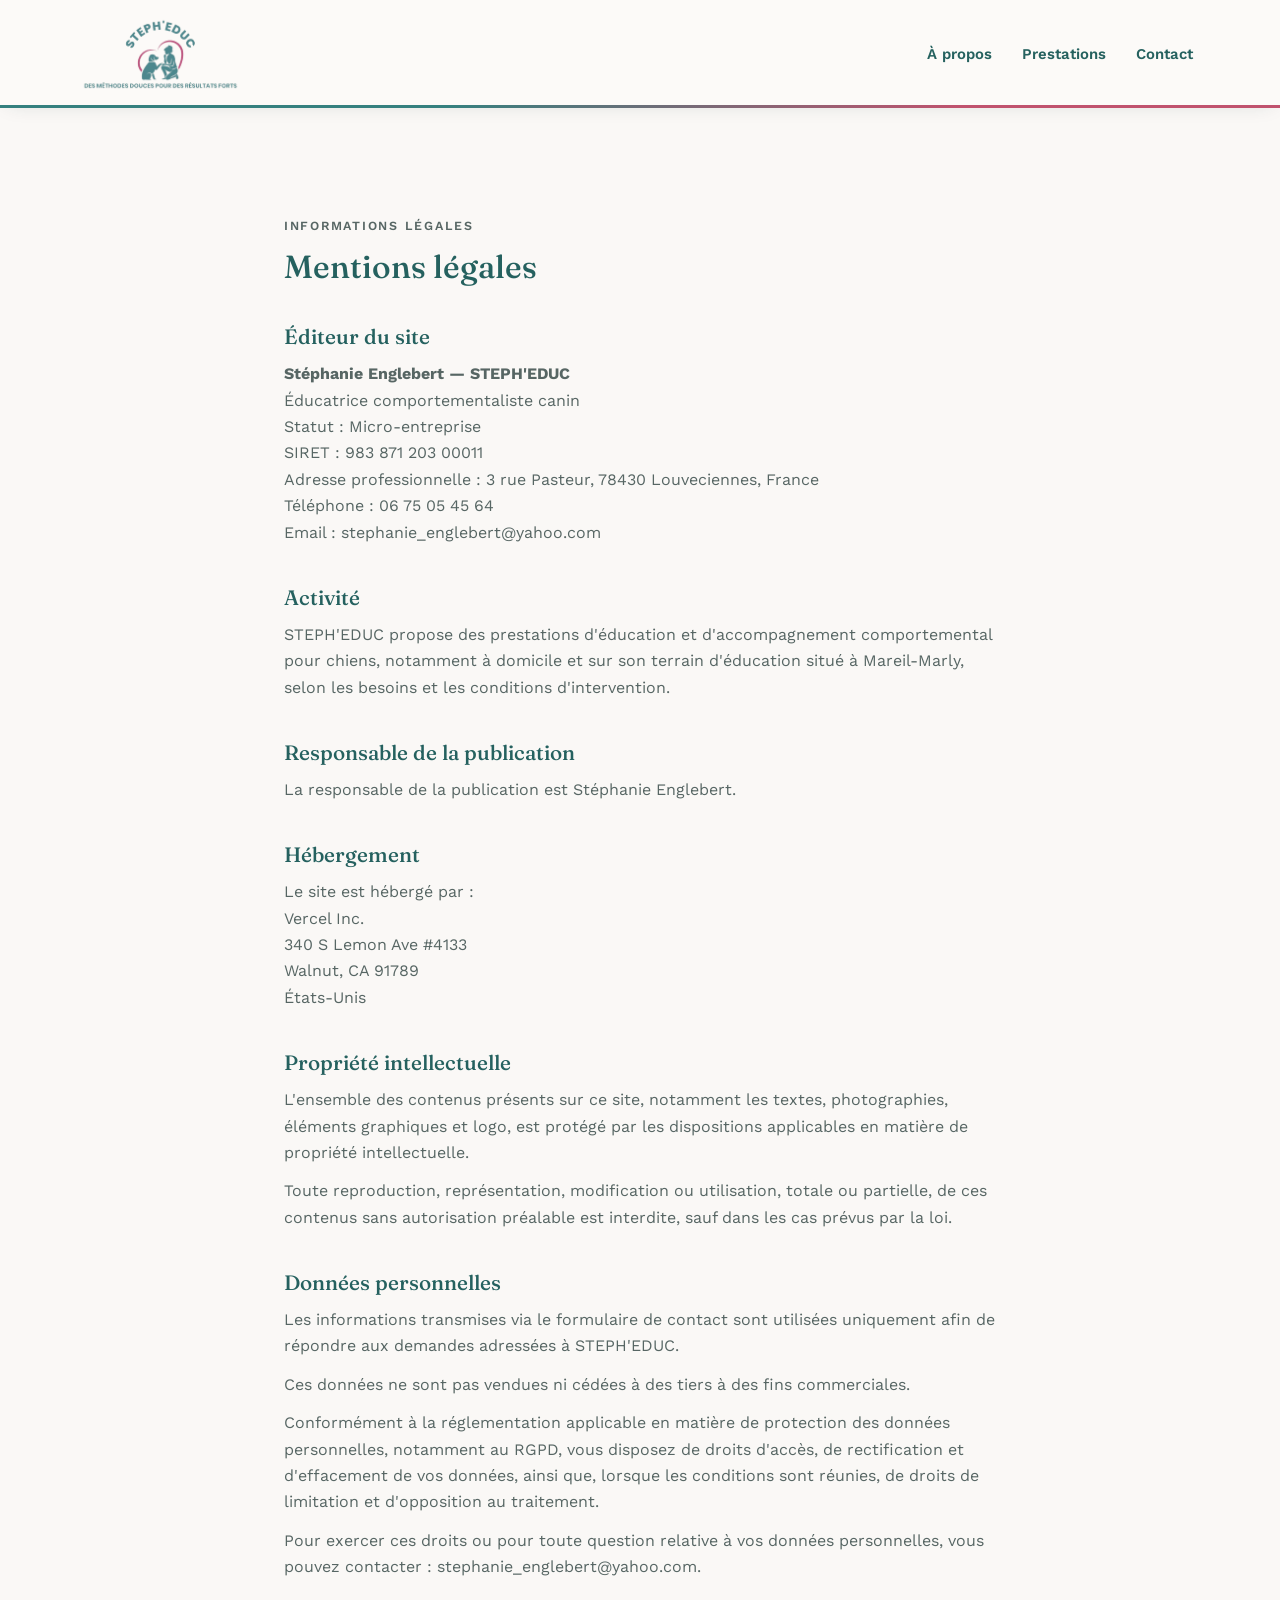
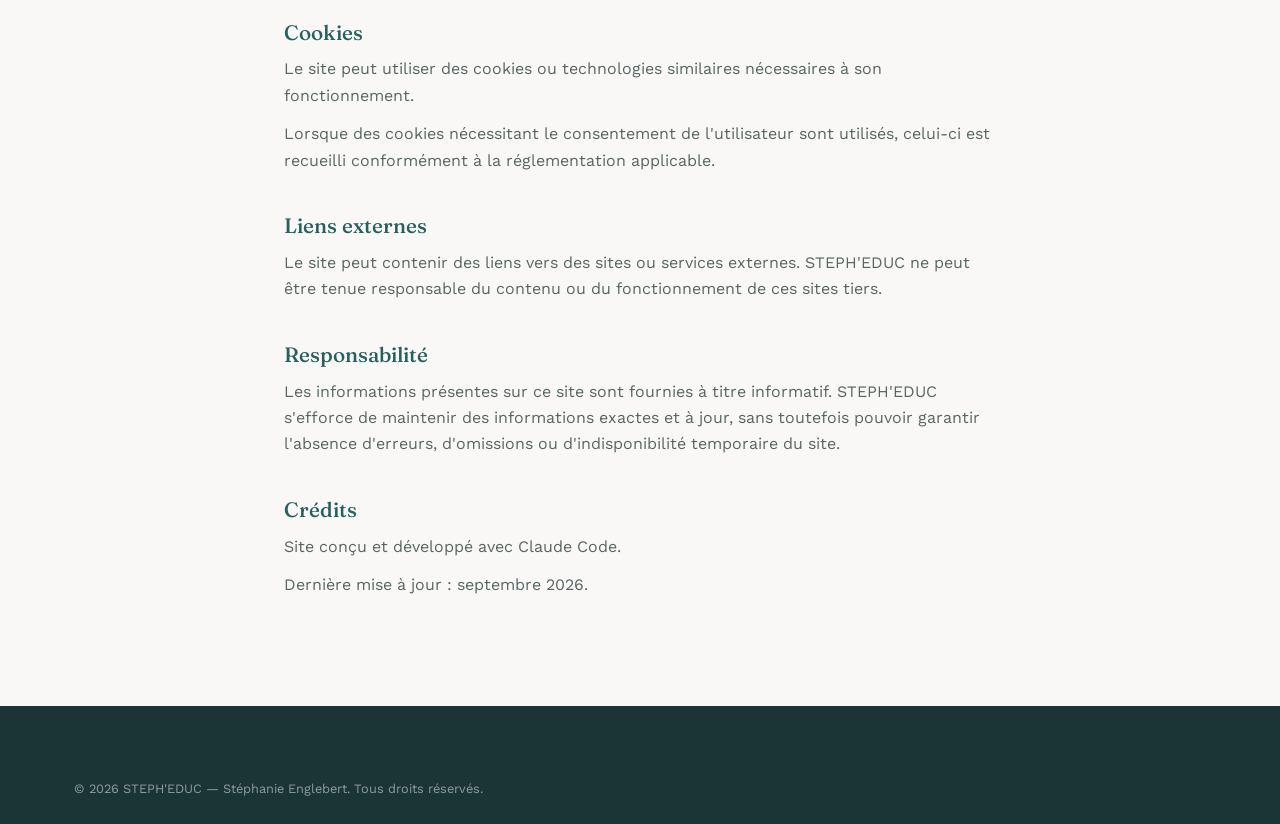
<file: legal.html>
<!DOCTYPE html>
<html lang="fr">
<head>
<meta charset="UTF-8">
<meta name="viewport" content="width=device-width, initial-scale=1.0">
<title>Mentions légales — STEPH'EDUC</title>
<meta name="robots" content="noindex">
<link rel="icon" href="images/favicon.svg" type="image/svg+xml">
<link rel="preconnect" href="https://fonts.googleapis.com">
<link rel="preconnect" href="https://fonts.gstatic.com" crossorigin>
<link href="https://fonts.googleapis.com/css2?family=Fraunces:ital,opsz,wght@0,9..144,400;0,9..144,500;0,9..144,600;1,9..144,500&family=Work+Sans:wght@300;400;500;600;700&display=swap" rel="stylesheet">
<link rel="stylesheet" href="css/style.css">
<style>
  .legal-content { max-width: 760px; }
  .legal-content h2 { margin-top: 40px; font-size: 1.3rem; }
  .legal-content p { margin: 12px 0; color: var(--color-text-soft); }
  .legal-content em { color: var(--color-accent); font-style: normal; }
</style>
</head>
<body>

<header class="site-header">
  <div class="container header-inner">
    <a href="index.html#top" class="logo">
      <img src="images/logo.png" alt="Logo STEPH'EDUC" class="logo-image"
           onerror="this.style.display='none'"
           onload="this.closest('.logo').classList.add('has-logo')">
      <span class="logo-fallback">
        <span class="logo-mark" aria-hidden="true">
          <svg viewBox="0 0 48 48" width="36" height="36" fill="none" xmlns="http://www.w3.org/2000/svg">
            <path d="M24 6c-3 0-5 3-5 6 0 2 1 3 1 5-3 1-5 4-6 7-1 3-3 5-3 8 0 5 5 8 13 8s13-3 13-8c0-3-2-5-3-8-1-3-3-6-6-7 0-2 1-3 1-5 0-3-2-6-5-6z" stroke="currentColor" stroke-width="1.6" stroke-linejoin="round"/>
            <circle cx="20" cy="20" r="1.4" fill="currentColor"/>
            <circle cx="28" cy="20" r="1.4" fill="currentColor"/>
          </svg>
        </span>
        <span class="logo-text">
          <strong>STEPH'EDUC</strong>
          <em>Éducatrice comportementaliste canin</em>
        </span>
      </span>
    </a>
    <nav class="main-nav legal-nav">
      <a href="index.html#apropos">À propos</a>
      <a href="index.html#services">Prestations</a>
      <a href="index.html#contact">Contact</a>
    </nav>
  </div>
</header>

<main class="section">
  <div class="container legal-content">
    <p class="eyebrow">Informations légales</p>
    <h1>Mentions légales</h1>

    <h2>Éditeur du site</h2>
    <p>
      <strong>Stéphanie Englebert — STEPH'EDUC</strong><br>
      Éducatrice comportementaliste canin<br>
      Statut : Micro-entreprise<br>
      SIRET : 983 871 203 00011<br>
      Adresse professionnelle : 3 rue Pasteur, 78430 Louveciennes, France<br>
      Téléphone : 06 75 05 45 64<br>
      Email : stephanie_englebert@yahoo.com
    </p>

    <h2>Activité</h2>
    <p>STEPH'EDUC propose des prestations d'éducation et d'accompagnement comportemental pour chiens, notamment à domicile et sur son terrain d'éducation situé à Mareil-Marly, selon les besoins et les conditions d'intervention.</p>

    <h2>Responsable de la publication</h2>
    <p>La responsable de la publication est Stéphanie Englebert.</p>

    <h2>Hébergement</h2>
    <p>
      Le site est hébergé par :<br>
      Vercel Inc.<br>
      340 S Lemon Ave #4133<br>
      Walnut, CA 91789<br>
      États-Unis
    </p>

    <h2>Propriété intellectuelle</h2>
    <p>L'ensemble des contenus présents sur ce site, notamment les textes, photographies, éléments graphiques et logo, est protégé par les dispositions applicables en matière de propriété intellectuelle.</p>
    <p>Toute reproduction, représentation, modification ou utilisation, totale ou partielle, de ces contenus sans autorisation préalable est interdite, sauf dans les cas prévus par la loi.</p>

    <h2>Données personnelles</h2>
    <p>Les informations transmises via le formulaire de contact sont utilisées uniquement afin de répondre aux demandes adressées à STEPH'EDUC.</p>
    <p>Ces données ne sont pas vendues ni cédées à des tiers à des fins commerciales.</p>
    <p>Conformément à la réglementation applicable en matière de protection des données personnelles, notamment au RGPD, vous disposez de droits d'accès, de rectification et d'effacement de vos données, ainsi que, lorsque les conditions sont réunies, de droits de limitation et d'opposition au traitement.</p>
    <p>Pour exercer ces droits ou pour toute question relative à vos données personnelles, vous pouvez contacter : stephanie_englebert@yahoo.com.</p>

    <h2>Cookies</h2>
    <p>Le site peut utiliser des cookies ou technologies similaires nécessaires à son fonctionnement.</p>
    <p>Lorsque des cookies nécessitant le consentement de l'utilisateur sont utilisés, celui-ci est recueilli conformément à la réglementation applicable.</p>

    <h2>Liens externes</h2>
    <p>Le site peut contenir des liens vers des sites ou services externes. STEPH'EDUC ne peut être tenue responsable du contenu ou du fonctionnement de ces sites tiers.</p>

    <h2>Responsabilité</h2>
    <p>Les informations présentes sur ce site sont fournies à titre informatif. STEPH'EDUC s'efforce de maintenir des informations exactes et à jour, sans toutefois pouvoir garantir l'absence d'erreurs, d'omissions ou d'indisponibilité temporaire du site.</p>

    <h2>Crédits</h2>
    <p>Site conçu et développé avec Claude Code.</p>
    <p>Dernière mise à jour : septembre 2026.</p>
  </div>
</main>

<footer class="site-footer">
  <div class="container footer-bottom">
    <p>© <span id="year"></span> STEPH'EDUC — Stéphanie Englebert. Tous droits réservés.</p>
  </div>
</footer>

<script src="js/main.js"></script>
</body>
</html>
</file>
<file: css/style.css>
/* ============================================================
   STEPH'EDUC — feuille de style principale
   Direction artistique : premium, chaleureuse et rigoureuse,
   alignée sur le logo (teal + framboise), avec des références
   discrètes à l'univers canin (empreintes en filigrane).
   Typo : Fraunces (titres) + Work Sans (texte).
   ============================================================ */

:root {
  /* Couleurs — alignées sur le logo STEPH'EDUC (teal + framboise) */
  --color-bg: #FAF8F6;
  --color-bg-alt: #ECF3F2;
  --color-surface: #FFFFFF;
  --color-text: #22302F;
  --color-text-soft: #576664;
  --color-primary: #35807F;
  --color-primary-dark: #25615F;
  --color-primary-soft: #D3E7E6;
  --color-accent: #C0526E;
  --color-accent-dark: #A4405A;
  --color-accent-soft: #F4DEE4;
  --color-rust: #A4405A;
  --color-border: #DCE7E5;
  --color-gold: #C9A227;
  --color-dark: #1B3536;
  --color-ok: #3E8E6E;
  --color-ok-soft: #DBF0E6;
  --color-warn: #C9962F;
  --color-warn-soft: #F8ECD5;
  --color-whatsapp: #25D366;

  /* Texture "monde canin" — empreintes de patte discrètes, en filigrane */
  --paw-light: url("data:image/svg+xml,%3Csvg xmlns='http://www.w3.org/2000/svg' width='90' height='90' viewBox='0 0 60 60'%3E%3Cg fill='%2335807F' fill-opacity='0.06'%3E%3Cellipse cx='30' cy='39' rx='11' ry='9'/%3E%3Cellipse cx='16' cy='23' rx='5.2' ry='6.2' transform='rotate(-18 16 23)'/%3E%3Cellipse cx='30' cy='16' rx='5.6' ry='6.6'/%3E%3Cellipse cx='44' cy='23' rx='5.2' ry='6.2' transform='rotate(18 44 23)'/%3E%3C/g%3E%3C/svg%3E");
  --paw-dark: url("data:image/svg+xml,%3Csvg xmlns='http://www.w3.org/2000/svg' width='90' height='90' viewBox='0 0 60 60'%3E%3Cg fill='%23FFFFFF' fill-opacity='0.05'%3E%3Cellipse cx='30' cy='39' rx='11' ry='9'/%3E%3Cellipse cx='16' cy='23' rx='5.2' ry='6.2' transform='rotate(-18 16 23)'/%3E%3Cellipse cx='30' cy='16' rx='5.6' ry='6.6'/%3E%3Cellipse cx='44' cy='23' rx='5.2' ry='6.2' transform='rotate(18 44 23)'/%3E%3C/g%3E%3C/svg%3E");

  /* Typo */
  --font-display: 'Fraunces', Georgia, serif;
  --font-body: 'Work Sans', -apple-system, BlinkMacSystemFont, sans-serif;

  /* Mise en page */
  --container-w: 1180px;
  --gutter: 24px;
  --section-y: 96px;
  --header-h: 108px;
  --radius: 6px;
  --radius-lg: 14px;
  --shadow-soft: 0 10px 30px -12px rgba(43, 42, 36, 0.18);
  --shadow-lift: 0 20px 45px -18px rgba(43, 42, 36, 0.28);
  --ease: cubic-bezier(0.2, 0.7, 0.2, 1);
}

/* ---------- Reset ---------- */
* { margin: 0; padding: 0; box-sizing: border-box; }
html { scroll-behavior: smooth; -webkit-text-size-adjust: 100%; }
body {
  font-family: var(--font-body);
  color: var(--color-text);
  background: var(--color-bg);
  line-height: 1.65;
  -webkit-font-smoothing: antialiased;
}
img { max-width: 100%; display: block; }
a { color: inherit; text-decoration: none; }
ul, ol { list-style: none; }
button { font: inherit; cursor: pointer; border: none; background: none; color: inherit; }
h1, h2, h3, h4 { font-family: var(--font-display); color: var(--color-primary-dark); line-height: 1.15; font-weight: 500; }
:focus-visible { outline: 2px solid var(--color-accent); outline-offset: 3px; border-radius: 4px; }

/* Les ancres ne passent plus sous le bandeau fixe */
section[id] { scroll-margin-top: calc(var(--header-h) - 2px); }

.container {
  width: 100%;
  max-width: var(--container-w);
  margin: 0 auto;
  padding: 0 var(--gutter);
}

.section { padding: var(--section-y) 0; position: relative; }
.section-alt { background-color: var(--color-bg-alt); background-image: var(--paw-light); background-size: 90px 90px; }
.section-dark {
  background-color: var(--color-primary-dark); background-image: var(--paw-dark); background-size: 90px 90px;
  color: #fff;
}

.eyebrow {
  font-family: var(--font-body);
  text-transform: uppercase;
  letter-spacing: 0.14em;
  font-size: 0.78rem;
  font-weight: 600;
  color: var(--color-accent);
  margin-bottom: 14px;
}

.lead { font-size: 1.1rem; color: var(--color-text-soft); max-width: 640px; }
.lead a { color: var(--color-accent-dark); font-weight: 600; text-decoration: underline; text-underline-offset: 3px; text-decoration-thickness: 1px; }

.section-head { max-width: 760px; margin-bottom: 52px; }
.section-head h2 { font-size: clamp(1.8rem, 3vw, 2.4rem); margin-bottom: 10px; }
.section-head h2::after, .about-text h2::after, .contact-text h2::after {
  content: ""; display: block; width: 56px; height: 3px; margin-top: 16px; margin-bottom: 4px;
  background: linear-gradient(90deg, var(--color-accent), var(--color-gold)); border-radius: 2px;
}
.section-head .lead { margin-top: 18px; }
.section-head-center { text-align: center; margin-left: auto; margin-right: auto; }
.section-head-center h2::after { margin-left: auto; margin-right: auto; }
.section-head-center .lead { margin-left: auto; margin-right: auto; }
.section-dark .eyebrow { color: var(--color-accent-soft); }
.section-dark h2 { color: #fff; }
.section-dark .lead { color: rgba(255, 255, 255, 0.82); }

/* ---------- Boutons ---------- */
.btn {
  display: inline-flex;
  align-items: center;
  justify-content: center;
  gap: 8px;
  padding: 14px 28px;
  border-radius: 999px;
  font-weight: 600;
  font-size: 0.95rem;
  line-height: 1.25;
  text-align: center;
  transition: transform 0.25s var(--ease), box-shadow 0.25s ease, background 0.25s ease, color 0.25s ease, border-color 0.25s ease;
}
.btn-primary {
  background: var(--color-accent);
  color: #fff;
  box-shadow: var(--shadow-soft);
}
.btn-primary:hover { transform: translateY(-2px); box-shadow: var(--shadow-lift); background: var(--color-accent-dark); }
.btn-ghost {
  border: 1.5px solid var(--color-primary-dark);
  color: var(--color-primary-dark);
}
.btn-ghost:hover { background: var(--color-primary-dark); color: #fff; }
.btn-small { padding: 10px 20px; font-size: 0.85rem; margin-top: 18px; }
.btn-sm { padding: 11px 22px; font-size: 0.88rem; }
.btn:disabled { opacity: 0.65; cursor: wait; transform: none; }

/* ---------- Header ---------- */
.site-header {
  position: sticky;
  top: 0;
  z-index: 100;
  background: rgba(252, 250, 248, 0.94);
  backdrop-filter: blur(12px);
  -webkit-backdrop-filter: blur(12px);
  box-shadow: 0 2px 20px -8px rgba(27, 53, 54, 0.18);
}
/* Fin liseré dégradé teal → framboise, repris des couleurs du logo */
.site-header::after {
  content: ""; position: absolute; left: 0; right: 0; bottom: 0; height: 3px;
  background: linear-gradient(90deg, var(--color-primary) 0%, var(--color-primary) 35%, var(--color-accent) 75%, var(--color-accent) 100%);
}
/* Sélecteur volontairement plus spécifique que `.container` : sans cela, la
   règle `.container` des media queries écrase le padding vertical et colle
   le logo aux bords du bandeau. */
.site-header .header-inner {
  display: flex;
  align-items: center;
  justify-content: space-between;
  gap: 20px;
  padding: 10px var(--gutter);
}
.logo { display: flex; align-items: center; gap: 12px; flex-shrink: 0; }
.logo-fallback { display: flex; align-items: center; gap: 12px; }
.logo-mark { color: var(--color-primary); flex-shrink: 0; }
.logo-text { display: flex; flex-direction: column; line-height: 1.2; }
.logo-text strong { font-family: var(--font-display); font-size: 1.15rem; color: var(--color-primary-dark); letter-spacing: 0.02em; }
.logo-text em { font-style: normal; font-size: 0.72rem; color: var(--color-text-soft); text-transform: uppercase; letter-spacing: 0.06em; }
.logo-image { display: none; height: 88px; width: auto; }
.logo.has-logo .logo-image { display: block; }
.logo.has-logo .logo-fallback { display: none; }

.main-nav { display: flex; align-items: center; gap: 4px; font-size: 0.93rem; font-weight: 600; }
.main-nav a {
  position: relative; color: var(--color-primary-dark); white-space: nowrap;
  padding: 9px 13px; border-radius: 999px;
  transition: color 0.2s ease, background 0.2s ease;
}
.main-nav a::after {
  content: ""; position: absolute; left: 13px; right: 13px; bottom: 4px; height: 2px;
  background: var(--color-accent); transform: scaleX(0); transform-origin: left; transition: transform 0.25s var(--ease);
}
.main-nav a:hover { background: var(--color-primary-soft); }
.main-nav a:hover::after, .main-nav a.is-current::after { transform: scaleX(1); }
.main-nav a.is-current { color: var(--color-accent-dark); }

.nav-toggle { display: none; flex-direction: column; gap: 5px; width: 30px; padding: 6px 0; }
.nav-toggle span { display: block; height: 2px; background: var(--color-primary-dark); border-radius: 2px; transition: transform 0.25s ease, opacity 0.2s ease; }
.nav-toggle[aria-expanded="true"] span:nth-child(1) { transform: translateY(7px) rotate(45deg); }
.nav-toggle[aria-expanded="true"] span:nth-child(2) { opacity: 0; }
.nav-toggle[aria-expanded="true"] span:nth-child(3) { transform: translateY(-7px) rotate(-45deg); }

/* ---------- Hero ---------- */
.hero { position: relative; min-height: 92vh; display: flex; align-items: center; overflow: hidden; color: #fff; }
.hero .hero-media { position: absolute; inset: 0; z-index: 0; border-radius: 0; }
.hero-media picture { display: block; width: 100%; height: 100%; }
.hero-media img { width: 100%; height: 100%; object-fit: cover; object-position: center 42%; }
.hero-media:hover img { transform: none; }
.hero-overlay {
  position: absolute; inset: 0; z-index: 1;
  background:
    linear-gradient(90deg, rgba(16,38,39,0.82) 0%, rgba(16,38,39,0.55) 45%, rgba(16,38,39,0.20) 75%),
    linear-gradient(180deg, rgba(16,38,39,0.55) 0%, rgba(16,38,39,0.35) 45%, rgba(16,38,39,0.80) 100%);
}
.hero-content { position: relative; z-index: 2; padding: 140px var(--gutter) 100px; }
.hero .eyebrow { color: var(--color-accent-soft); }
.hero h1 { font-size: clamp(2.4rem, 5.5vw, 4rem); color: #fff; max-width: 780px; margin-bottom: 14px; }
.hero-role {
  font-family: var(--font-body); text-transform: uppercase; letter-spacing: 0.1em;
  font-size: 0.95rem; font-weight: 600; color: rgba(255,255,255,0.95); margin-bottom: 22px;
}
.hero-slogan {
  font-family: var(--font-display); font-style: italic; font-size: 1.35rem; line-height: 1.35;
  color: #fff; margin-bottom: 20px; position: relative; padding-left: 18px;
}
.hero-slogan::before {
  content: ""; position: absolute; left: 0; top: 4px; bottom: 4px; width: 3px;
  background: var(--color-accent); border-radius: 2px;
}
.hero-lead { color: rgba(255,255,255,0.88); max-width: 480px; font-size: 1.1rem; margin-bottom: 34px; }
.hero-actions { display: flex; gap: 16px; flex-wrap: wrap; }
/* Tarif du bilan, lisible sans alourdir le hero */
.hero-price { margin-top: 16px; font-size: 0.92rem; font-weight: 500; color: rgba(255,255,255,0.85); }
.hero .btn-ghost { border-color: rgba(255,255,255,0.7); color: #fff; }
.hero .btn-ghost:hover { background: #fff; color: var(--color-primary-dark); }
.stars { color: var(--color-gold); letter-spacing: 2px; font-size: 1.05rem; }

/* ---------- Bandeau « l'essentiel » ---------- */
.stats-bar {
  background-color: var(--color-primary-dark); background-image: var(--paw-dark); background-size: 90px 90px;
  color: #fff; padding: 46px 0;
  border-top: 1px solid rgba(255,255,255,0.08); border-bottom: 1px solid rgba(255,255,255,0.08);
}
.stats-grid { display: grid; grid-template-columns: repeat(4, 1fr); gap: 24px; text-align: center; }
.stat { padding: 0 12px; border-left: 1px solid rgba(255,255,255,0.12); }
.stat:first-child { border-left: none; }
.stat-number {
  display: block; font-family: var(--font-display); font-size: 2.3rem; font-weight: 500; line-height: 1.2;
  background: linear-gradient(135deg, var(--color-accent-soft), var(--color-gold));
  -webkit-background-clip: text; background-clip: text; color: transparent;
}
.stat-label { display: block; font-size: 0.85rem; color: rgba(255,255,255,0.8); margin-top: 6px; line-height: 1.45; }

/* ---------- Photos (et leurs emplacements de secours) ---------- */
.photo-frame { position: relative; overflow: hidden; background: var(--color-bg-alt); border-radius: var(--radius-lg); }
.photo-frame img { width: 100%; height: 100%; object-fit: cover; transition: transform 0.6s var(--ease); }
.photo-frame:hover img { transform: scale(1.04); }
.photo-frame.img-missing { display: flex; align-items: center; justify-content: center; min-height: 220px; border: 2px dashed var(--color-border); }
.photo-frame.img-missing img { display: none; }
.photo-frame.img-missing::before {
  content: attr(data-missing-label);
  display: block; text-align: center; padding: 24px; font-size: 0.85rem;
  color: var(--color-text-soft); font-family: var(--font-body); line-height: 1.5;
}
.hero-media.img-missing {
  background: linear-gradient(135deg, var(--color-primary-dark), var(--color-primary));
  min-height: 100%; border: none;
}
.hero-media.img-missing::before { display: none; }

/* ---------- Votre besoin : sélecteur de situation ---------- */
.problem-grid { display: grid; grid-template-columns: repeat(7, 1fr); gap: 12px; margin-bottom: 22px; }
.problem-card {
  display: flex; flex-direction: column; align-items: center; justify-content: center; gap: 10px;
  min-height: 112px; padding: 18px 10px; text-align: center;
  background: var(--color-surface); border: 1.5px solid var(--color-border); border-radius: var(--radius-lg);
  font-weight: 600; font-size: 0.9rem; line-height: 1.3; color: var(--color-primary-dark);
  transition: border-color 0.2s ease, box-shadow 0.25s ease, transform 0.25s var(--ease), background 0.2s ease;
}
.problem-card:hover { border-color: var(--color-primary); transform: translateY(-2px); box-shadow: var(--shadow-soft); }
.problem-card[aria-selected="true"] {
  border-color: var(--color-accent); background: #FFF7F9; color: var(--color-accent-dark);
  box-shadow: 0 10px 26px -14px rgba(192, 82, 110, 0.55);
}
.problem-emoji { font-size: 1.75rem; line-height: 1; }

.problem-panel {
  display: grid; grid-template-columns: 1fr 1fr 1.15fr; gap: 28px 32px; align-items: start;
  background: var(--color-surface); border-radius: var(--radius-lg); box-shadow: var(--shadow-soft);
  border-top: 3px solid var(--color-accent); padding: 32px 34px;
  animation: panel-in 0.35s var(--ease);
}
.problem-panel[hidden] { display: none; }
@keyframes panel-in { from { opacity: 0; transform: translateY(8px); } to { opacity: 1; transform: none; } }
.problem-title { grid-column: 1 / -1; font-size: 1.4rem; }
.problem-label {
  font-size: 0.74rem; font-weight: 700; letter-spacing: 0.12em; text-transform: uppercase;
  color: var(--color-accent); margin-bottom: 8px;
}
.problem-block p:not(.problem-label) { color: var(--color-text-soft); font-size: 0.95rem; }
.problem-block a:not(.btn) { color: var(--color-accent-dark); font-weight: 600; text-decoration: underline; text-underline-offset: 3px; }
.problem-offer {
  background: var(--color-bg-alt); border-radius: var(--radius-lg); padding: 20px 22px;
  margin: -6px 0; border-left: 3px solid var(--color-primary);
}
.problem-offer .problem-label { color: var(--color-primary-dark); }
.problem-offer p:not(.problem-label) { color: var(--color-text); margin-bottom: 16px; }
.problem-more { margin-top: 20px; font-size: 0.95rem; color: var(--color-text-soft); }
.problem-more a { color: var(--color-accent-dark); font-weight: 600; text-decoration: underline; text-underline-offset: 3px; }

/* ---------- Mini-diagnostic ---------- */
.diag-card {
  max-width: 720px; margin: 0 auto; background: var(--color-surface); color: var(--color-text);
  border-radius: 18px; padding: 38px 40px 34px;
  box-shadow: 0 30px 60px -28px rgba(0, 0, 0, 0.5);
}
.diag-progress { height: 6px; background: var(--color-primary-soft); border-radius: 999px; overflow: hidden; }
.diag-progress span {
  display: block; height: 100%; width: 0; border-radius: 999px;
  background: linear-gradient(90deg, var(--color-primary), var(--color-accent));
  transition: width 0.4s var(--ease);
}
.diag-step { margin: 18px 0 8px; font-size: 0.78rem; font-weight: 600; letter-spacing: 0.12em; text-transform: uppercase; color: var(--color-text-soft); }
.diag-question { font-family: var(--font-display); font-size: 1.5rem; line-height: 1.3; color: var(--color-primary-dark); }
.diag-hint { font-size: 0.88rem; color: var(--color-text-soft); margin-top: 8px; }
.diag-quiz.is-changing .diag-question,
.diag-quiz.is-changing .diag-hint,
.diag-quiz.is-changing .diag-answers { animation: panel-in 0.32s var(--ease) backwards; }
.diag-quiz.is-changing .diag-hint { animation-delay: 0.03s; }
.diag-quiz.is-changing .diag-answers { animation-delay: 0.06s; }
.diag-quiz.is-changing-back .diag-question,
.diag-quiz.is-changing-back .diag-answers { animation: panel-in 0.24s var(--ease) backwards; }

.diag-answers { display: grid; gap: 10px; margin-top: 22px; }
.diag-answer {
  position: relative; text-align: left; padding: 14px 46px 14px 18px; border-radius: 12px;
  border: 1.5px solid var(--color-border); background: var(--color-bg);
  color: var(--color-primary-dark); font-weight: 600; font-size: 1rem; line-height: 1.4;
  transition: border-color 0.2s ease, background 0.2s ease, transform 0.2s var(--ease), box-shadow 0.2s ease;
}
.diag-answer::after {
  content: ''; position: absolute; right: 16px; top: 50%; transform: translateY(-50%);
  width: 20px; height: 20px; border-radius: 50%; border: 1.5px solid var(--color-border);
  background: var(--color-surface); transition: border-color 0.2s ease, background 0.2s ease;
}
.diag-answer:hover { border-color: var(--color-primary); background: var(--color-primary-soft); transform: translateY(-1px); }
.diag-answer:hover::after { border-color: var(--color-primary); }
.diag-answer:focus-visible { outline: 2px solid var(--color-primary); outline-offset: 2px; }
.diag-answer.is-selected {
  border-color: var(--color-primary); background: var(--color-primary-soft);
  box-shadow: inset 0 0 0 1px var(--color-primary);
}
.diag-answer.is-selected::after {
  border-color: var(--color-primary); background: var(--color-primary);
  background-image: url("data:image/svg+xml,%3Csvg xmlns='http://www.w3.org/2000/svg' viewBox='0 0 16 16'%3E%3Cpath fill='none' stroke='%23FFFFFF' stroke-width='2.2' stroke-linecap='round' stroke-linejoin='round' d='M3.5 8.5l3 3 6-6'/%3E%3C/svg%3E");
  background-size: 14px 14px; background-position: center; background-repeat: no-repeat;
}
.diag-nav { display: flex; align-items: center; justify-content: space-between; gap: 14px; margin-top: 20px; min-height: 24px; }
.diag-back { font-size: 0.88rem; color: var(--color-text-soft); text-decoration: underline; text-underline-offset: 3px; }
.diag-back:hover { color: var(--color-primary-dark); }
.diag-back[hidden] { display: none; }
.diag-next { margin-left: auto; }
.diag-next:disabled { opacity: 0.45; cursor: not-allowed; transform: none; box-shadow: none; }

.diag-result.is-changing { animation: panel-in 0.4s var(--ease); }
.diag-result-label { font-size: 0.78rem; font-weight: 700; letter-spacing: 0.12em; text-transform: uppercase; color: var(--color-accent); margin-bottom: 8px; }
.diag-result-title { font-size: 1.6rem; line-height: 1.25; margin-bottom: 24px; }
.diag-block { border-top: 1px solid var(--color-border); padding-top: 18px; margin-bottom: 20px; }
.diag-block-title {
  font-size: 0.78rem; font-weight: 700; letter-spacing: 0.1em; text-transform: uppercase;
  color: var(--color-primary); margin-bottom: 10px;
}
.diag-result-text { color: var(--color-text-soft); }
.diag-points { display: flex; flex-wrap: wrap; gap: 8px; margin-top: 14px; }
.diag-points:empty { display: none; }
.diag-points li {
  background: var(--color-primary-soft); color: var(--color-primary-dark);
  font-size: 0.85rem; font-weight: 600; padding: 6px 14px; border-radius: 999px;
}
.diag-axes { display: grid; gap: 12px; }
.diag-axes li {
  position: relative; padding-left: 34px; color: var(--color-text-soft); font-size: 0.97rem;
}
.diag-axes li::before {
  content: ''; position: absolute; left: 0; top: 2px; width: 22px; height: 22px; border-radius: 50%;
  background: var(--color-accent-soft) var(--paw-light); background-size: 22px 22px; background-position: center;
}
.diag-axes strong { display: block; color: var(--color-primary-dark); font-family: var(--font-display); font-size: 1.05rem; line-height: 1.35; }
.diag-block-reco { background: var(--color-bg-alt); border: 1px solid var(--color-border); border-radius: var(--radius-lg); padding: 20px 22px; }
.diag-reco-name { font-family: var(--font-display); font-size: 1.25rem; color: var(--color-primary-dark); margin-bottom: 8px; }
.diag-reco-text { color: var(--color-text-soft); }
.diag-why-intro { margin-top: 14px; font-weight: 600; color: var(--color-text); font-size: 0.94rem; }
.diag-why { margin-top: 6px; display: grid; gap: 4px; }
.diag-why li { position: relative; padding-left: 18px; color: var(--color-text-soft); font-size: 0.92rem; }
.diag-why li::before { content: '·'; position: absolute; left: 6px; color: var(--color-accent); font-weight: 700; }
.diag-reco-suite { margin-top: 14px; font-size: 0.92rem; color: var(--color-text-soft); font-style: italic; }
.diag-next-text { color: var(--color-text-soft); margin-bottom: 18px; }
.diag-actions { display: flex; flex-wrap: wrap; gap: 12px; }
/* Tarif rappelé sous le bouton du diagnostic, sans ambiguïté possible */
.diag-price { margin-top: 12px; font-size: 0.85rem; font-weight: 500; color: var(--color-text-soft); }
.diag-edit { display: inline-block; margin-top: 14px; }
.diag-disclaimer { font-size: 0.8rem; color: var(--color-text-soft); border-top: 1px solid var(--color-border); padding-top: 14px; }

/* ---------- Adoption ---------- */
.adopt-grid { display: grid; grid-template-columns: repeat(3, 1fr); gap: 20px; counter-reset: etape; }
.adopt-step {
  counter-increment: etape; position: relative;
  background: var(--color-surface); border-radius: var(--radius-lg); padding: 26px 24px 24px;
  box-shadow: var(--shadow-soft);
}
.adopt-step::before {
  content: counter(etape, decimal-leading-zero); display: block;
  font-family: var(--font-display); font-size: 1.9rem; line-height: 1; color: var(--color-primary);
  opacity: 0.35; margin-bottom: 12px;
}
.adopt-step h3 { font-size: 1.12rem; margin-bottom: 8px; }
.adopt-step p { color: var(--color-text-soft); font-size: 0.93rem; }
.adopt-step-warn { border-top: 3px solid var(--color-accent); }
.adopt-step-warn::before { color: var(--color-accent); opacity: 0.5; }
.adopt-cta {
  margin-top: 28px; display: flex; align-items: center; justify-content: space-between; gap: 24px;
  background: var(--color-primary-dark); background-image: var(--paw-dark); background-size: 90px 90px;
  color: rgba(255,255,255,0.88); border-radius: var(--radius-lg); padding: 26px 32px;
}
.adopt-cta strong { color: #fff; font-family: var(--font-display); font-weight: 500; font-size: 1.15rem; }
.adopt-cta .btn { flex-shrink: 0; }

/* ---------- À propos ---------- */
.about-grid { display: grid; grid-template-columns: 0.85fr 1.15fr; gap: 64px; align-items: center; }
.about-media { aspect-ratio: 4/5; }
.check-list { margin-top: 20px; display: flex; flex-direction: column; gap: 10px; }
.check-list li { padding-left: 26px; position: relative; color: var(--color-text-soft); }
.check-list li::before { content: "✓"; position: absolute; left: 0; color: var(--color-primary); font-weight: 700; }
.about-text p { margin-bottom: 16px; }
.about-text .lead { color: var(--color-text); font-weight: 500; }

/* ---------- Méthode / piliers ---------- */
.pillars { display: grid; grid-template-columns: repeat(4, 1fr); gap: 24px; }
.pillar {
  background: var(--color-surface); border-radius: var(--radius-lg); padding: 30px 24px;
  box-shadow: var(--shadow-soft); border-bottom: 3px solid var(--color-accent);
  transition: transform 0.25s var(--ease), box-shadow 0.25s ease;
}
.pillar:hover { transform: translateY(-4px); box-shadow: var(--shadow-lift); }
.pillar:nth-child(2) { border-bottom-color: var(--color-gold); }
.pillar:nth-child(3) { border-bottom-color: var(--color-primary); }
.pillar:nth-child(4) { border-bottom-color: var(--color-rust); }
.pillar-icon {
  display: flex; align-items: center; justify-content: center;
  width: 56px; height: 56px; border-radius: 50%;
  background: var(--color-accent-soft); color: var(--color-accent-dark); margin-bottom: 18px;
}
.pillar:nth-child(2) .pillar-icon { background: #F3E6C9; color: var(--color-gold); }
.pillar:nth-child(3) .pillar-icon { background: var(--color-primary-soft); color: var(--color-primary-dark); }
.pillar:nth-child(4) .pillar-icon { background: #F0D9D2; color: var(--color-rust); }
.pillar h3 { font-size: 1.15rem; margin-bottom: 10px; }
.pillar p { color: var(--color-text-soft); font-size: 0.95rem; }

/* ---------- Galerie ---------- */
.gallery-grid { display: grid; grid-template-columns: repeat(4, 1fr); gap: 18px; }
.gallery-item { aspect-ratio: 1/1; }

/* ---------- Avis ---------- */
.rating-badge { display: flex; align-items: center; gap: 10px; font-size: 1.05rem; margin-top: 6px; flex-wrap: wrap; }
.rating-badge strong { font-family: var(--font-display); font-size: 1.3rem; color: var(--color-primary-dark); }
.testimonials-grid { display: grid; grid-template-columns: repeat(3, 1fr); gap: 24px; }
.testimonial {
  position: relative; display: flex; flex-direction: column;
  background: var(--color-surface); border-radius: var(--radius-lg); padding: 34px 28px 26px;
  box-shadow: var(--shadow-soft); border-top: 3px solid var(--color-accent); overflow: hidden;
}
.testimonial:nth-child(3n+2) { border-top-color: var(--color-primary); }
.testimonial:nth-child(3n) { border-top-color: var(--color-gold); }
.testimonial::before {
  content: "”"; position: absolute; top: -6px; right: 20px; font-family: var(--font-display);
  font-size: 5rem; color: var(--color-accent-soft); line-height: 1; z-index: 0;
}
.testimonial .stars, .testimonial p, .testimonial footer { position: relative; z-index: 1; }
.testimonial p { margin: 14px 0; color: var(--color-text); flex: 1; }
.testimonial footer { display: flex; align-items: center; gap: 10px; margin-top: 6px; }
.testimonial-avatar {
  width: 34px; height: 34px; border-radius: 50%; flex-shrink: 0;
  background: var(--color-accent-soft); color: var(--color-accent-dark);
  display: flex; align-items: center; justify-content: center; font-weight: 700; font-size: 0.85rem;
}
.testimonial:nth-child(3n+2) .testimonial-avatar { background: var(--color-primary-soft); color: var(--color-primary-dark); }
.testimonial:nth-child(3n) .testimonial-avatar { background: #F3E9CC; color: #8A6D18; }
.testimonial cite { font-size: 0.85rem; color: var(--color-text-soft); font-style: normal; }
.services-note { margin-top: 24px; font-size: 0.85rem; color: var(--color-text-soft); }
.services-note a { color: var(--color-accent-dark); font-weight: 600; }

/* Points de navigation des carrousels (générés en JS, visibles en mobile/tablette) */
.carousel-dots { display: none; justify-content: center; gap: 8px; margin-top: 6px; }
.carousel-dots button {
  width: 8px; height: 8px; border-radius: 999px; background: #C5D6D4; padding: 0;
  transition: width 0.3s var(--ease), background 0.3s ease;
}
.carousel-dots button.is-active { width: 22px; background: var(--color-accent); }

/* ---------- Prestations ---------- */
.offer-grid { display: grid; grid-template-columns: repeat(2, 1fr); gap: 28px; align-items: stretch; }
.offer-card {
  position: relative; background: var(--color-surface); border: 1px solid var(--color-border);
  border-radius: var(--radius-lg); padding: 38px 32px 34px;
  display: flex; flex-direction: column;
  transition: box-shadow 0.25s ease, transform 0.25s var(--ease);
}
.offer-card:hover { box-shadow: var(--shadow-lift); transform: translateY(-4px); }
.offer-card-featured { border: 2px solid var(--color-accent); box-shadow: var(--shadow-soft); }
.offer-badge {
  position: absolute; top: -13px; left: 32px;
  background: var(--color-accent); color: #fff; font-size: 0.72rem; font-weight: 700;
  letter-spacing: 0.12em; text-transform: uppercase; padding: 6px 16px; border-radius: 999px;
}
.offer-card h3 { font-size: 1.45rem; margin-bottom: 10px; }
.offer-price {
  font-family: var(--font-display); font-size: 2.1rem; color: var(--color-accent);
  line-height: 1.1; margin-bottom: 18px;
}
.offer-price span {
  display: block; font-family: var(--font-body); font-size: 0.85rem; font-weight: 500;
  color: var(--color-text-soft); margin-top: 6px; letter-spacing: 0.01em;
}
.offer-desc { color: var(--color-text-soft); font-size: 0.95rem; margin-bottom: 18px; }
.offer-card .check-list { margin-top: 0; margin-bottom: 26px; }
.offer-card .btn { align-self: flex-start; margin-top: auto; }

.formats { margin-top: 52px; }
.formats > h3 { font-size: 1.3rem; margin-bottom: 22px; text-align: center; }
.format-grid { display: grid; grid-template-columns: repeat(2, 1fr); gap: 24px; }
.format-card {
  background: var(--color-surface); border-radius: var(--radius-lg); padding: 28px 28px;
  box-shadow: var(--shadow-soft); border-left: 3px solid var(--color-primary);
}
.format-card:nth-child(2) { border-left-color: var(--color-accent); }
.format-icon {
  display: flex; align-items: center; justify-content: center;
  width: 50px; height: 50px; border-radius: 50%; margin-bottom: 14px;
  background: var(--color-primary-soft); color: var(--color-primary-dark);
}
.format-card:nth-child(2) .format-icon { background: var(--color-accent-soft); color: var(--color-accent-dark); }
.format-card h4 { font-family: var(--font-display); font-size: 1.15rem; color: var(--color-primary-dark); margin-bottom: 8px; }
.format-card p { color: var(--color-text-soft); font-size: 0.93rem; }

/* ---------- Localisation ---------- */
.locate-grid { display: grid; grid-template-columns: 1fr 1fr; gap: 40px; align-items: start; margin-bottom: 36px; }
.locate-checker {
  background: var(--color-surface); border-radius: var(--radius-lg); padding: 32px;
  box-shadow: var(--shadow-soft); border-top: 3px solid var(--color-accent);
}
.locate-checker label { display: block; font-size: 0.88rem; font-weight: 600; color: var(--color-text-soft); margin-bottom: 10px; }
.locate-form { display: flex; gap: 10px; flex-wrap: wrap; }
.locate-form input {
  flex: 1; min-width: 180px; font: inherit; padding: 12px 16px; border: 1px solid var(--color-border);
  border-radius: var(--radius); background: var(--color-bg); color: var(--color-text);
}
.locate-form input:focus { outline: none; border-color: var(--color-accent); }
.locate-note { margin-top: 16px; font-size: 0.82rem; color: var(--color-text-soft); }
.locate-note a { color: var(--color-accent-dark); font-weight: 600; }

.locate-result {
  display: flex; align-items: flex-start; gap: 12px; margin-top: 20px; padding: 16px 18px;
  border-radius: var(--radius); font-size: 0.92rem; line-height: 1.5;
}
.locate-result .locate-icon {
  flex-shrink: 0; width: 26px; height: 26px; border-radius: 50%;
  display: flex; align-items: center; justify-content: center; font-size: 0.9rem; font-weight: 700; color: #fff;
}
.locate-result strong { display: block; margin-bottom: 2px; }
.locate-result.is-ok { background: var(--color-ok-soft); color: #24503C; }
.locate-result.is-ok .locate-icon { background: var(--color-ok); }
.locate-result.is-warn { background: var(--color-warn-soft); color: #6B4E17; }
.locate-result.is-warn .locate-icon { background: var(--color-warn); }
.locate-result.is-far, .locate-result.is-unknown { background: #F2E2DC; color: #7A3524; }
.locate-result.is-far .locate-icon, .locate-result.is-unknown .locate-icon { background: var(--color-rust); }

.tag-list { display: flex; flex-wrap: wrap; gap: 10px; }
.tag-list li {
  background: var(--color-primary-soft); color: var(--color-primary-dark);
  padding: 8px 16px; border-radius: 999px; font-size: 0.88rem; font-weight: 500;
}
.tag-list li.tag-ok { background: var(--color-ok-soft); color: #24503C; }
.tag-list li.tag-strong { background: var(--color-accent); color: #fff; font-weight: 600; }
.zone-map { position: relative; border-radius: var(--radius-lg); overflow: hidden; box-shadow: var(--shadow-soft); background: #E8EFEE; }
.locate-map { height: 380px; width: 100%; z-index: 0; }
.leaflet-container { font-family: var(--font-body); background: #E8EFEE; }
.leaflet-control-attribution { font-size: 10px; }
.map-legend {
  position: absolute; left: 12px; bottom: 12px; z-index: 500;
  display: flex; flex-wrap: wrap; gap: 6px 14px; max-width: calc(100% - 24px);
  background: rgba(255, 255, 255, 0.92); border-radius: 999px; padding: 6px 14px;
  font-size: 0.76rem; font-weight: 600; color: var(--color-primary-dark); box-shadow: var(--shadow-soft);
}
.map-legend span { display: inline-flex; align-items: center; gap: 6px; }
.map-legend span::before { content: ""; width: 10px; height: 10px; border-radius: 50%; }
.map-legend .legend-zone::before { background: rgba(53, 128, 127, 0.25); border: 1.5px dashed var(--color-primary); }
.map-legend .legend-zone-var::before { background: rgba(201, 162, 39, 0.25); border: 1.5px dashed var(--color-gold); }
.map-legend .legend-terrain::before { background: var(--color-accent); }
/* Commune recherchée : verte si couverte, framboise sinon — les deux états. */
.map-legend .legend-city::before { background: linear-gradient(90deg, var(--color-ok) 0 50%, var(--color-rust) 50% 100%); }
/* Épingles de la carte (dessinées en CSS, cohérentes avec la DA) */
.map-pin {
  width: 26px; height: 26px; border-radius: 50% 50% 50% 0; transform: rotate(-45deg);
  background: var(--color-primary-dark); border: 3px solid #fff; box-shadow: 0 4px 10px rgba(0,0,0,0.3);
}
.map-pin.is-ok { background: var(--color-ok); }
.map-pin.is-far { background: var(--color-rust); }
.map-pin.is-home { width: 18px; height: 18px; border-width: 2px; background: var(--color-accent); }

/* Champ de recherche avec suggestions */
.locate-field { position: relative; flex: 1; min-width: 200px; }
.locate-form .locate-field input { width: 100%; min-width: 0; }
.locate-suggest {
  position: absolute; top: calc(100% + 6px); left: 0; right: 0; z-index: 30;
  background: #fff; border: 1px solid var(--color-border); border-radius: 12px;
  box-shadow: var(--shadow-lift); padding: 6px; max-height: 290px; overflow-y: auto;
}
.locate-suggest[hidden] { display: none; }
.locate-suggest li {
  display: flex; align-items: baseline; justify-content: space-between; gap: 12px;
  padding: 11px 12px; border-radius: 8px; cursor: pointer; font-size: 0.94rem; color: var(--color-text);
}
.locate-suggest li:hover, .locate-suggest li[aria-selected="true"] { background: var(--color-bg-alt); color: var(--color-primary-dark); }
.locate-suggest li small { font-size: 0.78rem; color: var(--color-text-soft); white-space: nowrap; }
.locate-suggest .locate-suggest-empty { cursor: default; color: var(--color-text-soft); font-size: 0.88rem; }
.locate-suggest .locate-suggest-empty:hover { background: none; }
.locate-result a { font-weight: 600; text-decoration: underline; text-underline-offset: 3px; }

/* ---------- FAQ ---------- */
/* Les deux colonnes partagent les mêmes lignes : les questions restent alignées
   deux à deux. Quand une réponse est ouverte, les autres cartes reprennent leur
   hauteur naturelle au lieu de s'étirer. */
.faq-grid {
  display: grid; grid-template-columns: repeat(2, minmax(0, 1fr)); grid-template-rows: repeat(5, auto);
  grid-auto-flow: column; gap: 12px 22px; align-items: stretch;
}
.faq-col { display: contents; }
.faq-grid:has(.faq-item[open]) .faq-item:not([open]) { align-self: start; }
.faq-item {
  background: var(--color-surface); border: 1px solid var(--color-border); border-radius: 12px;
  transition: border-color 0.2s ease, box-shadow 0.25s ease;
}
.faq-item:hover { border-color: #BFD6D3; }
.faq-item[open] { border-color: var(--color-primary-soft); box-shadow: var(--shadow-soft); }
.faq-item summary {
  list-style: none; cursor: pointer; display: flex; align-items: center; justify-content: space-between; gap: 16px;
  padding: 17px 20px; font-weight: 600; font-size: 0.98rem; line-height: 1.4; color: var(--color-primary-dark);
}
.faq-item summary::-webkit-details-marker { display: none; }
.faq-icon {
  position: relative; flex-shrink: 0; width: 26px; height: 26px; border-radius: 50%;
  background: var(--color-primary-soft); transition: background 0.2s ease, transform 0.3s var(--ease);
}
.faq-icon::before, .faq-icon::after {
  content: ""; position: absolute; left: 50%; top: 50%; width: 11px; height: 2px; border-radius: 2px;
  background: var(--color-primary-dark); transform: translate(-50%, -50%);
}
.faq-icon::after { transform: translate(-50%, -50%) rotate(90deg); transition: transform 0.3s var(--ease); }
.faq-item[open] .faq-icon { background: var(--color-accent-soft); transform: rotate(180deg); }
.faq-item[open] .faq-icon::after { transform: translate(-50%, -50%) rotate(0deg); }
.faq-item[open] .faq-icon::before, .faq-item[open] .faq-icon::after { background: var(--color-accent-dark); }
.faq-answer { padding: 0 20px 18px; color: var(--color-text-soft); font-size: 0.94rem; }
.faq-item[open] .faq-answer { animation: panel-in 0.3s var(--ease); }
.faq-answer a { color: var(--color-accent-dark); font-weight: 600; text-decoration: underline; text-underline-offset: 3px; }

/* ---------- Contact ---------- */
.contact-grid { display: grid; grid-template-columns: 0.82fr 1.18fr; gap: 56px; align-items: start; }
/* Une seule colonne : chaque moyen de contact dispose de toute la largeur,
   ce qui garantit des blocs de même taille et supprime les césures
   (adresse e-mail ou pseudo Instagram coupés en deux). */
.contact-list { margin-top: 28px; display: grid; grid-template-columns: 1fr; gap: 10px; }
.contact-item {
  display: flex; align-items: center; gap: 14px; height: 100%;
  background: var(--color-surface); border: 1px solid var(--color-border);
  border-radius: var(--radius-lg); padding: 14px 16px;
  transition: transform 0.2s var(--ease), box-shadow 0.2s ease, border-color 0.2s ease;
}
a.contact-item:hover { transform: translateY(-2px); box-shadow: var(--shadow-soft); border-color: var(--color-primary-soft); }
.contact-icon {
  flex-shrink: 0; width: 42px; height: 42px; border-radius: 50%;
  display: flex; align-items: center; justify-content: center;
  background: var(--color-primary-soft); color: var(--color-primary-dark);
}
.contact-item-whatsapp .contact-icon { background: #DCF3E4; color: #1F7A46; }
.contact-item-mail .contact-icon { background: var(--color-accent-soft); color: var(--color-accent-dark); }
.contact-item-insta .contact-icon { background: #F6E2EC; color: #A8376B; }
.contact-item-fb .contact-icon { background: #DDE7F6; color: #2B4E86; }
.contact-item-static { background: transparent; border-style: dashed; }
.contact-body { display: flex; flex-direction: column; gap: 2px; min-width: 0; }
.contact-label { font-size: 0.72rem; text-transform: uppercase; letter-spacing: 0.08em; color: var(--color-text-soft); }
.contact-body strong {
  font-weight: 600; color: var(--color-primary-dark); font-size: 0.92rem; line-height: 1.35;
  /* Pas de coupure au milieu d'un mot : l'adresse et le pseudo tiennent
     désormais sur une seule ligne à tous les formats. */
  overflow-wrap: normal;
}
a.contact-item:hover .contact-body strong { color: var(--color-accent-dark); }

.contact-form {
  position: relative; background: var(--color-surface); border-radius: var(--radius-lg); padding: 32px;
  box-shadow: var(--shadow-soft); border-top: 3px solid var(--color-accent);
  display: flex; flex-direction: column; gap: 20px;
}
.form-honey { position: absolute; left: -9999px; width: 1px; height: 1px; opacity: 0; }
.form-note { font-size: 0.84rem; color: var(--color-text-soft); background: var(--color-bg-alt); padding: 11px 14px; border-radius: var(--radius); }
.form-note a { color: var(--color-accent-dark); font-weight: 600; white-space: nowrap; }

/* La note doit tenir sur une seule ligne. Le texte mesure environ 560 px :
   on le garde d'un seul tenant dès que la largeur disponible le permet, en
   ajustant légèrement le corps. En dessous de 700 px, il n'y a pas assez de
   place — la note revient alors proprement à la ligne plutôt que de déborder. */
@media (min-width: 700px) {
  .form-note { white-space: nowrap; font-size: 0.78rem; padding: 11px 12px; }
}
/* Au-delà de 1100 px, le formulaire revient dans la colonne de droite et se
   resserre : le corps baisse encore un peu pour conserver la ligne unique. */
@media (min-width: 1101px) and (max-width: 1260px) {
  .form-note { font-size: 0.72rem; padding: 11px 8px; }
}

/* Grille des champs : Nom · E-mail · Téléphone sur une ligne, message en pleine largeur */
.form-grid { display: grid; grid-template-columns: repeat(3, minmax(0, 1fr)); gap: 16px 16px; align-items: start; }
.field { display: flex; flex-direction: column; gap: 7px; min-width: 0; }
.field-full { grid-column: 1 / -1; }
.field label {
  display: flex; align-items: baseline; gap: 6px; min-height: 1.2em;
  font-size: 0.85rem; font-weight: 600; line-height: 1.2; color: var(--color-primary-dark);
}
.form-optional { font-size: 0.74rem; font-weight: 500; color: var(--color-text-soft); }
.contact-form input, .contact-form textarea {
  width: 100%; font: inherit; font-size: 1rem; line-height: 1.4; padding: 12px 14px;
  border: 1.5px solid var(--color-border); border-radius: 10px;
  background: var(--color-bg); color: var(--color-text); font-weight: 400;
  transition: border-color 0.2s ease, box-shadow 0.2s ease, background 0.2s ease;
}
.contact-form input { height: 50px; }
.contact-form input::placeholder, .contact-form textarea::placeholder { color: #9AA8A6; }
.contact-form textarea { resize: vertical; min-height: 140px; }
.contact-form input:hover, .contact-form textarea:hover { border-color: #C3D5D2; }
.contact-form input:focus, .contact-form textarea:focus {
  outline: none; background: #fff; border-color: var(--color-primary);
  box-shadow: 0 0 0 3px rgba(53, 128, 127, 0.14);
}
.contact-form .is-invalid { border-color: var(--color-rust); background: #FFF8F6; }
.contact-form .is-invalid:focus { box-shadow: 0 0 0 3px rgba(164, 64, 90, 0.14); border-color: var(--color-rust); }
.field-error { font-size: 0.78rem; line-height: 1.35; color: var(--color-rust); }
.field-error:empty { display: none; }
.form-footer { display: flex; align-items: center; justify-content: space-between; gap: 16px 24px; flex-wrap: wrap; }
.form-legal { font-size: 0.8rem; color: var(--color-text-soft); }
.form-footer .btn { min-width: 220px; }
.form-status { border-radius: var(--radius); padding: 14px 16px; font-size: 0.92rem; line-height: 1.5; }
.form-status.is-success { background: var(--color-ok-soft); color: #24503C; }
.form-status.is-error { background: #F2E2DC; color: #7A3524; }
.form-status.is-fallback { background: var(--color-warn-soft); color: #5F4513; }
.form-status strong { display: block; margin-bottom: 4px; }
.form-status-actions { display: flex; flex-wrap: wrap; gap: 10px; margin-top: 12px; }
.form-status-actions .btn { padding: 10px 18px; font-size: 0.86rem; }
.btn-whatsapp { background: #1FA855; color: #fff; }
.btn-whatsapp:hover { background: #178A45; transform: translateY(-2px); }

/* ---------- Footer ---------- */
.site-footer { background: var(--color-dark); color: rgba(255,255,255,0.82); padding: 52px 0 24px; }
.footer-inner { display: flex; justify-content: space-between; flex-wrap: wrap; gap: 28px; padding-bottom: 30px; border-bottom: 1px solid rgba(255,255,255,0.12); }
.footer-brand strong { font-family: var(--font-display); font-size: 1.2rem; color: #fff; }
.footer-brand p { font-size: 0.85rem; margin-top: 6px; color: rgba(255,255,255,0.6); }
.footer-nav { display: flex; gap: 8px 20px; flex-wrap: wrap; font-size: 0.9rem; }
.footer-nav a:hover, .footer-social a:hover { color: var(--color-accent-soft); }
.footer-social { display: flex; gap: 18px; font-size: 0.9rem; }
.footer-bottom { padding-top: 20px; font-size: 0.8rem; color: rgba(255,255,255,0.5); }

/* ---------- Boutons flottants : WhatsApp + retour en haut ---------- */
.wa-float {
  position: fixed; right: 22px; bottom: 22px; z-index: 210;
  width: 56px; height: 56px; border-radius: 50%;
  display: flex; align-items: center; justify-content: center;
  background: var(--color-whatsapp); color: #fff;
  box-shadow: 0 14px 30px -12px rgba(18, 120, 64, 0.65), 0 0 0 3px rgba(255, 255, 255, 0.9);
  transition: transform 0.25s var(--ease), box-shadow 0.25s ease;
}
.wa-float:hover { transform: translateY(-2px) scale(1.04); }
.wa-float-label {
  position: absolute; right: calc(100% + 12px); top: 50%;
  background: var(--color-dark); color: #fff; font-size: 0.82rem; font-weight: 600; white-space: nowrap;
  padding: 7px 14px; border-radius: 999px; box-shadow: var(--shadow-soft);
  opacity: 0; transform: translate(6px, -50%); pointer-events: none;
  transition: opacity 0.2s ease, transform 0.25s var(--ease);
}
.wa-float:hover .wa-float-label, .wa-float:focus-visible .wa-float-label { opacity: 1; transform: translate(0, -50%); }

.back-to-top {
  position: fixed; right: 27px; bottom: 92px; z-index: 200;
  width: 46px; height: 46px; border-radius: 50%;
  background: var(--color-primary-dark); color: #fff;
  display: flex; align-items: center; justify-content: center;
  box-shadow: var(--shadow-lift);
  opacity: 0; transform: translateY(12px); pointer-events: none;
  transition: opacity 0.25s ease, transform 0.25s var(--ease), background 0.25s ease;
}
.back-to-top.is-visible { opacity: 1; transform: translateY(0); pointer-events: auto; }
.back-to-top:hover { background: var(--color-accent); }

/* ---------- Animations d'apparition (discrètes) ---------- */
.reveal { opacity: 0; transform: translateY(18px); transition: opacity 0.65s ease, transform 0.65s var(--ease); }
.reveal.is-visible { opacity: 1; transform: none; }

@media (prefers-reduced-motion: reduce) {
  html { scroll-behavior: auto; }
  *, *::before, *::after { animation: none !important; transition: none !important; }
  .reveal { opacity: 1; transform: none; }
}

/* ============================================================
   Responsive
   ============================================================ */

/* ---- Portable / tablette paysage ---- */
@media (max-width: 1100px) {
  :root { --header-h: 96px; }
  .main-nav { gap: 0; font-size: 0.88rem; }
  .main-nav a { padding: 9px 9px; }
  .main-nav a::after { left: 9px; right: 9px; }
  .logo-image { height: 76px; }
  .problem-grid { grid-template-columns: repeat(4, 1fr); }
  .problem-card { min-height: 96px; }
}

/* ---- Contact sur une seule colonne : texte et moyens de contact côte à côte,
        formulaire en pleine largeur en dessous ---- */
@media (max-width: 1100px) {
  .contact-grid { grid-template-columns: 1fr; gap: 36px; }
}
@media (max-width: 1100px) and (min-width: 761px) {
  .contact-text { display: grid; grid-template-columns: 1fr 1.05fr; column-gap: 40px; align-items: start; }
  .contact-text > .eyebrow, .contact-text > h2, .contact-text > .lead { grid-column: 1; }
  .contact-list { grid-column: 2; grid-row: 1 / span 3; margin-top: 0; }
}

/* ---- Bascule vers le menu mobile ---- */
@media (max-width: 980px) {
  :root { --header-h: 88px; --section-y: 76px; }
  .main-nav {
    position: absolute; top: 100%; left: 0; right: 0; background: var(--color-bg);
    flex-direction: column; align-items: stretch; padding: 12px var(--gutter) 18px; gap: 2px;
    box-shadow: 0 18px 30px -18px rgba(27, 53, 54, 0.35); font-size: 1rem;
    display: none;
  }
  .main-nav.is-open { display: flex; }
  .main-nav a { padding: 12px 14px; }
  .main-nav a::after { display: none; }
  .main-nav a.is-current { background: var(--color-primary-soft); }
  .nav-toggle { display: flex; }
  /* La page Mentions légales n'a pas de bouton menu : sa navigation courte
     reste affichée en ligne plutôt que de disparaître sur mobile. */
  .main-nav.legal-nav {
    display: flex; position: static; flex-direction: row; flex-wrap: wrap;
    justify-content: flex-end; padding: 0; gap: 2px; box-shadow: none;
    background: transparent; font-size: 0.85rem;
  }
  .main-nav.legal-nav a { padding: 8px 10px; }
  .logo-image { height: 68px; }

  .about-grid, .locate-grid { grid-template-columns: 1fr; }
  .about-grid { gap: 36px; }
  .about-media { aspect-ratio: 16/10; max-height: 460px; }
  .pillars { grid-template-columns: repeat(2, 1fr); gap: 18px; }
  .problem-panel { grid-template-columns: 1fr 1fr; padding: 28px; }
  .problem-offer { grid-column: 1 / -1; margin: 0; }
  .adopt-grid { grid-template-columns: repeat(2, 1fr); gap: 16px; }
  .faq-grid { gap: 12px 16px; }

  /* Avis : carrousel horizontal (2 cartes visibles) au lieu d'une longue pile */
  .testimonials-grid {
    display: flex; gap: 16px; overflow-x: auto; scroll-snap-type: x mandatory;
    margin: 0 calc(-1 * var(--gutter)); padding: 6px var(--gutter) 18px;
    scroll-padding: 0 var(--gutter); scrollbar-width: none; -webkit-overflow-scrolling: touch;
  }
  .testimonials-grid::-webkit-scrollbar { display: none; }
  .testimonial { flex: 0 0 calc(50% - 8px); scroll-snap-align: start; }
  .testimonials-grid + .carousel-dots { display: flex; }
}

/* Tablette en portrait (iPad ~768 px) : trois champs sur une ligne
   tomberaient autour de 200 px, trop serrés pour un e-mail. */
@media (max-width: 900px) and (min-width: 761px) {
  .form-grid { grid-template-columns: repeat(2, minmax(0, 1fr)); }
  .field-name { grid-column: 1 / -1; }
}

/* ---- Tablette portrait ---- */
@media (max-width: 760px) {
  :root { --section-y: 64px; }
  .section-head { margin-bottom: 38px; }
  .stats-grid { gap: 14px; }
  .stat { padding: 0 6px; }
  .stat-number { font-size: 1.85rem; }
  .stat-label { font-size: 0.78rem; }
  .gallery-grid { grid-template-columns: repeat(4, 1fr); gap: 12px; }
  .offer-card { padding: 32px 22px 26px; }
  .offer-card h3 { font-size: 1.25rem; }
  .offer-price { font-size: 1.8rem; }
  .offer-desc, .offer-card .check-list li { font-size: 0.9rem; }
  .format-card { padding: 22px 20px; }
  .faq-grid { grid-template-columns: 1fr; grid-template-rows: none; grid-auto-flow: row; }
  .form-grid { grid-template-columns: repeat(2, minmax(0, 1fr)); }
  .field-name { grid-column: 1 / -1; }
  .adopt-cta { flex-direction: column; align-items: flex-start; padding: 24px; }
}

/* ---- Mobile ---- */
@media (max-width: 620px) {
  :root { --section-y: 56px; }
  .hero-content { padding: 96px var(--gutter) 52px; }
  .hero h1 { font-size: clamp(2.2rem, 11vw, 3rem); }
  .hero-role { font-size: 0.78rem; letter-spacing: 0.06em; margin-bottom: 16px; }
  .hero-slogan { font-size: 1.15rem; margin-bottom: 14px; }
  .hero-lead { font-size: 1rem; margin-bottom: 24px; }
  .hero-actions { gap: 10px; }
  .hero-actions .btn { flex: 1 1 100%; }

  .stats-bar { padding: 30px 0; }
  .stats-grid { grid-template-columns: repeat(2, 1fr); gap: 22px 12px; }
  .stat, .stat:first-child { border-left: none; padding: 0; }
  .stat:nth-child(even) { border-left: 1px solid rgba(255,255,255,0.12); }

  /* Situation : cartes compactes sur deux colonnes */
  .problem-grid { grid-template-columns: 1fr 1fr; gap: 10px; }
  .problem-card { flex-direction: row; justify-content: flex-start; gap: 10px; min-height: 58px; padding: 12px 14px; text-align: left; font-size: 0.88rem; }
  .problem-card:last-child:nth-child(odd) { grid-column: 1 / -1; justify-content: center; }
  .problem-emoji { font-size: 1.35rem; }
  .problem-panel { grid-template-columns: 1fr; gap: 16px; padding: 24px 20px; }
  .problem-title { font-size: 1.25rem; }
  .problem-offer { padding: 18px; }

  .diag-card { padding: 26px 18px 24px; border-radius: 16px; }
  .diag-question { font-size: 1.2rem; }
  .diag-answers { margin-top: 18px; gap: 9px; }
  .diag-answer { font-size: 0.95rem; padding: 13px 42px 13px 15px; min-height: 50px; display: flex; align-items: center; }
  .diag-answer::after { right: 13px; }
  .diag-result-title { font-size: 1.3rem; }
  .diag-block-reco { padding: 16px 16px; }
  .diag-axes li { padding-left: 30px; }
  .diag-actions .btn { flex: 1 1 auto; }
  .diag-nav { gap: 10px; }

  /* Adoption : les 6 étapes deviennent un bandeau à faire glisser */
  .adopt-grid {
    display: flex; gap: 12px; overflow-x: auto; scroll-snap-type: x mandatory;
    margin: 0 calc(-1 * var(--gutter)); padding: 4px var(--gutter) 16px;
    scroll-padding: 0 var(--gutter); scrollbar-width: none; -webkit-overflow-scrolling: touch;
  }
  .adopt-grid::-webkit-scrollbar { display: none; }
  .adopt-grid .reveal { opacity: 1; transform: none; }
  .adopt-step { flex: 0 0 74%; scroll-snap-align: start; padding: 22px 20px 20px; }
  .adopt-step::before { font-size: 1.6rem; margin-bottom: 10px; }
  .adopt-step h3 { font-size: 1.05rem; }
  .adopt-step p { font-size: 0.9rem; }
  .adopt-grid + .carousel-dots { display: flex; }
  .adopt-cta { margin-top: 20px; }

  .pillars { gap: 12px; }
  .pillar { padding: 22px 16px; }
  .pillar-icon { width: 46px; height: 46px; margin-bottom: 14px; }
  .pillar-icon svg { width: 26px; height: 26px; }
  .pillar h3 { font-size: 1.02rem; }
  .pillar p { font-size: 0.86rem; line-height: 1.55; }

  /* Galerie : bandeau horizontal à faire défiler */
  .gallery-grid {
    display: flex; gap: 12px; overflow-x: auto; scroll-snap-type: x mandatory;
    margin: 0 calc(-1 * var(--gutter)); padding: 4px var(--gutter) 16px;
    scroll-padding: 0 var(--gutter); scrollbar-width: none; -webkit-overflow-scrolling: touch;
  }
  .gallery-grid::-webkit-scrollbar { display: none; }
  .gallery-item { flex: 0 0 64%; aspect-ratio: 4/5; scroll-snap-align: start; }
  .gallery-grid + .carousel-dots { display: flex; }

  .testimonial { flex-basis: 86%; padding: 28px 22px 22px; }
  .testimonial p { font-size: 0.93rem; }

  /* Bilan + cours l'un sous l'autre : en demi-colonne, il ne restait que
     ~164 px, le titre du bilan tombait sur 3 lignes et son tarif sur 4.
     C'est la carte qui porte le message principal, elle doit rester lisible
     d'un coup d'œil sur téléphone. */
  .offer-grid { grid-template-columns: 1fr; gap: 16px; }
  .offer-card { padding: 26px 20px 20px; border-radius: 12px; }
  .offer-card:hover { transform: none; }
  .offer-badge { top: -11px; left: 14px; font-size: 0.62rem; padding: 4px 10px; }
  .offer-card h3 { font-size: 1.05rem; margin-bottom: 8px; }
  .offer-price { font-size: 1.6rem; margin-bottom: 12px; }
  .offer-price span { font-size: 0.72rem; line-height: 1.35; }
  /* On masque le descriptif des cours (le titre et le tarif suffisent), mais
     on garde celui du bilan : c'est lui qui explique la valeur de ce premier
     rendez-vous, et il doit rester lisible sur téléphone. */
  .offer-card:not(.offer-card-featured) .offer-desc { display: none; }
  .offer-card-featured .offer-desc { font-size: 0.84rem; line-height: 1.5; margin-bottom: 14px; }
  .offer-card .check-list { gap: 8px; margin-bottom: 16px; }
  .offer-card .check-list li { font-size: 0.8rem; line-height: 1.45; padding-left: 17px; }
  .offer-card .btn { align-self: stretch; padding: 13px 10px; font-size: 0.85rem; }

  .formats { margin-top: 34px; }
  .formats > h3 { font-size: 1.08rem; margin-bottom: 16px; }
  .format-grid { gap: 12px; }
  .format-card { padding: 18px 14px; border-radius: 12px; }
  .format-icon { width: 40px; height: 40px; margin-bottom: 10px; }
  .format-icon svg { width: 22px; height: 22px; }
  .format-card h4 { font-size: 0.98rem; }
  .format-card p { font-size: 0.82rem; line-height: 1.5; }

  .locate-checker { padding: 24px 18px; }
  .locate-map { height: 280px; }
  /* Avec deux secteurs, la légende compte quatre entrées : superposée, elle
     masquerait près d'un tiers d'une carte déjà réduite. On la place donc
     sous la carte, qui reste ainsi entièrement exploitable. */
  .map-legend {
    position: static; max-width: none; border-radius: 0; box-shadow: none;
    background: var(--color-bg-alt); justify-content: center;
    font-size: 0.72rem; padding: 9px 12px; gap: 5px 12px;
  }
  .locate-grid { gap: 20px; margin-bottom: 24px; }

  .faq-item summary { padding: 15px 16px; font-size: 0.94rem; }
  .faq-answer { padding: 0 16px 16px; font-size: 0.9rem; }

  /* Contact : les blocs restent horizontaux (icône à gauche, texte à droite),
     simplement un peu plus compacts. */
  .contact-item { padding: 13px 14px; gap: 12px; }
  .contact-icon { width: 38px; height: 38px; }
  .contact-body strong { font-size: 0.88rem; }
  .contact-form { padding: 24px 18px; gap: 18px; }
  .form-grid { grid-template-columns: 1fr; gap: 14px; }
  .form-footer { flex-direction: column-reverse; align-items: stretch; gap: 12px; }
  .form-footer .btn { width: 100%; min-width: 0; padding: 15px 20px; }
  .form-legal { text-align: center; }

  .wa-float { right: 16px; bottom: 16px; width: 52px; height: 52px; }
  .wa-float-label { display: none; }
  .back-to-top { right: 21px; bottom: 80px; width: 42px; height: 42px; }
}

/* ---- Petit mobile ---- */
@media (max-width: 430px) {
  :root { --gutter: 18px; --header-h: 74px; --section-y: 50px; }
  .site-header .header-inner { padding: 8px var(--gutter); }
  .logo-image { height: 58px; }
  .stat-number { font-size: 1.55rem; }
  .stat-label { font-size: 0.72rem; }
  .locate-form { flex-direction: column; }
  .locate-form button { width: 100%; }
}

@media (max-width: 360px) {
  .offer-card .check-list li { font-size: 0.76rem; }
}

/* ============================================================
   Accueil en écran portrait (mobile, tablette verticale)
   La photo carrée de Stéphanie et Roxy remplace la photo paysage :
   les visages occupent le haut de l'image, le texte se place en bas,
   sur un dégradé, pour ne jamais les recouvrir ni les couper.
   ============================================================ */
@media (orientation: portrait) {
  .hero { align-items: flex-end; min-height: 88vh; min-height: calc(100svh - var(--header-h)); }
  .hero-media img { object-position: 57% top; }
  .hero-overlay {
    background: linear-gradient(180deg,
      rgba(16,38,39,0.05) 0%, rgba(16,38,39,0.08) 24%,
      rgba(16,38,39,0.62) 46%, rgba(16,38,39,0.9) 64%, rgba(16,38,39,0.96) 100%);
  }
  .hero-content { padding-top: 32vh; padding-bottom: 44px; }
}
/* Téléphones peu hauts (ex. iPhone SE) : on resserre pour garder les visages visibles */
@media (orientation: portrait) and (max-height: 720px) and (max-width: 620px) {
  .hero-lead { display: none; }
  .hero-content { padding-top: 38vh; padding-bottom: 28px; }
  .hero-role { margin-bottom: 10px; }
  .hero-slogan { margin-bottom: 18px; }
}
</file>
